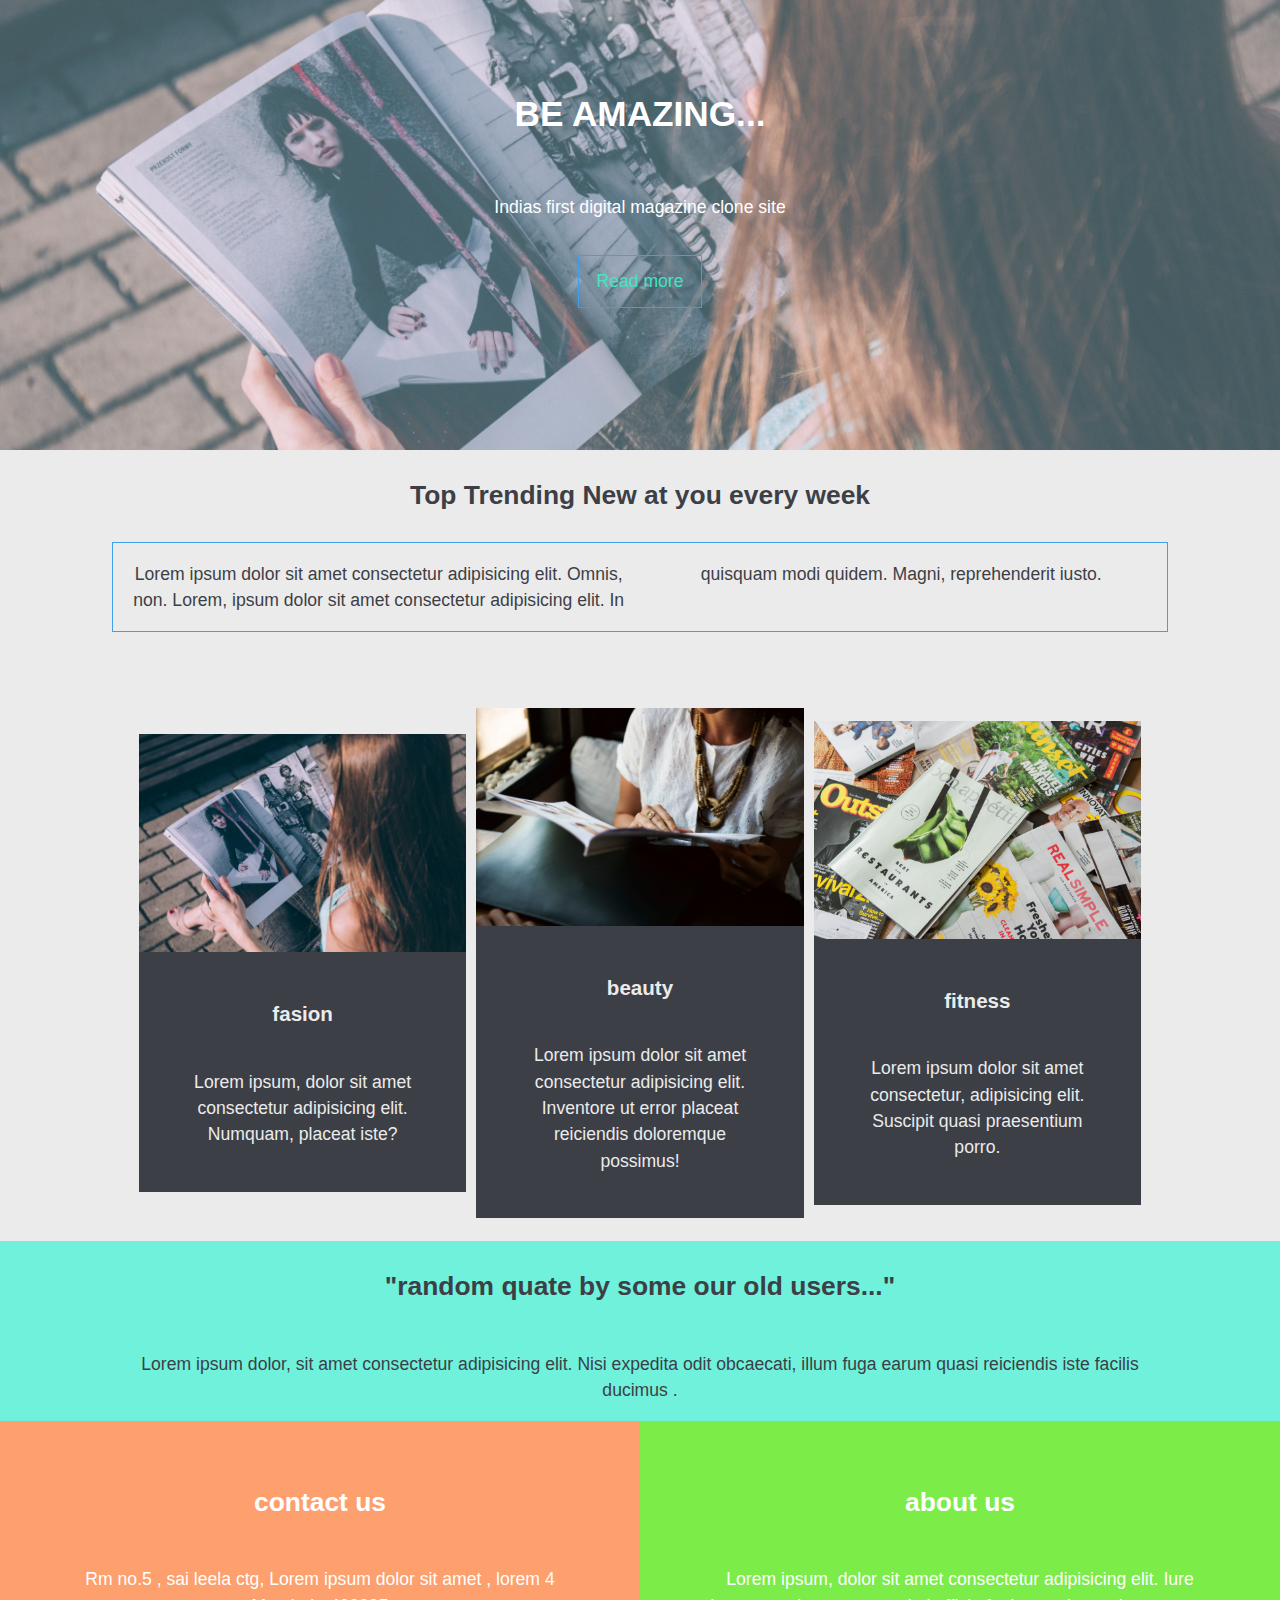
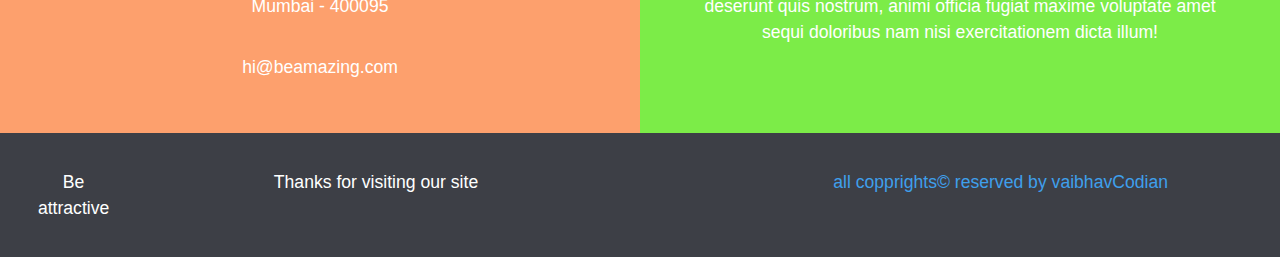
<file: magazine_site/index.html>
<!DOCTYPE html>
<html lang="en">
<head>
    <meta charset="UTF-8">
    <meta name="viewport" content="width=device-width, initial-scale=1.0">
    <meta http-equiv="X-UA-Compatible" content="ie=edge">
    <title>BE AMAZING</title>
    <link rel="stylesheet" href="style.css">
</head>
<body>
    <!-- HEADER SHOWCASE -->
    <header id="showcase" class="grid">
        <div class="bg-img"></div>
        <div class="content-wrap">
        <h1>BE AMAZING...</h1>
        <p>Indias first digital magazine clone site</p>
        <a href="#section-b" class="btn">Read more</a>
        </div>
    </header>

    <!-- Main Area -->
    <main id="main">
        <!-- section a -->
        <section id="section-a" class="grid">
            <div class="content-wrap">
                <h2 class="content-title">Top Trending New at you every week</h2>
                
                <p class="content-text">Lorem ipsum dolor sit amet consectetur adipisicing elit. Omnis, non. Lorem, ipsum dolor sit amet consectetur adipisicing elit. In quisquam modi quidem. Magni, reprehenderit iusto.</p>
            </div>
        </section>
        <!-- section b -->
        <section id="section-b" class="grid">
            <ul>
                <li>
                    <div class="card">
                        <img src="images/img3.jpeg" alt="">
                        <div class="card-content">
                            <h3 class="card-title">fasion</h3>
                            <p>Lorem ipsum, dolor sit amet consectetur adipisicing elit. Numquam, placeat iste?</p>
                        </div>
                    </div>
                </li>
                <li>
                    <div class="card">
                        <img src="images/img4.jpeg" alt="">
                        <div class="card-content">
                            <h3 class="card-title">beauty</h3>
                            <p>Lorem ipsum dolor sit amet consectetur adipisicing elit. Inventore ut error placeat reiciendis doloremque possimus!</p>
                        </div>
                    </div>
                </li>
                <li>
                    <div class="card">
                        <img src="images/img5.jpeg" alt="">
                        <div class="card-content">
                            <h3 class="class-title">fitness</h3>
                            <p>Lorem ipsum dolor sit amet consectetur, adipisicing elit. Suscipit quasi praesentium porro.</p>
                        </div>
                    </div>
                </li>
            </ul>
        </section>

        <!-- section c -->

        <section id="section-c" class="grid">
            <div class="content-wrap">
                <h2 class="content-title">"random quate by some our old users..." </h2>
                <p>Lorem ipsum dolor, sit amet consectetur adipisicing elit. Nisi expedita odit obcaecati, illum fuga earum quasi reiciendis iste facilis ducimus .</p>
            </div>
        </section>
        <!-- section d -->
        <section id="section-d" class="grid">
            <div class="box">
                <h2 class="content-title">contact us</h2>
                <p>Rm no.5 , sai leela ctg, Lorem ipsum dolor sit amet , lorem 4
                    Mumbai - 400095 
                </p>
                <p class="email">hi@beamazing.com</p>
            </div>
            <div class="box">
                <h2 class="content-title">about us</h2>
                <p>Lorem ipsum, dolor sit amet consectetur adipisicing elit. Iure deserunt quis nostrum, animi officia fugiat maxime voluptate amet sequi doloribus nam nisi exercitationem dicta illum!
                </p>
            </div>
        </section>

        <!-- FOOTER -->
        <footer id="main-footer" class="grid">
            <div>Be attractive</div>
            <div>Thanks for visiting our site</div>
            <div class="terms">all copprights&copy; reserved by vaibhavCodian</div>
        </footer>

    </main>

</body>
</html>
</file>
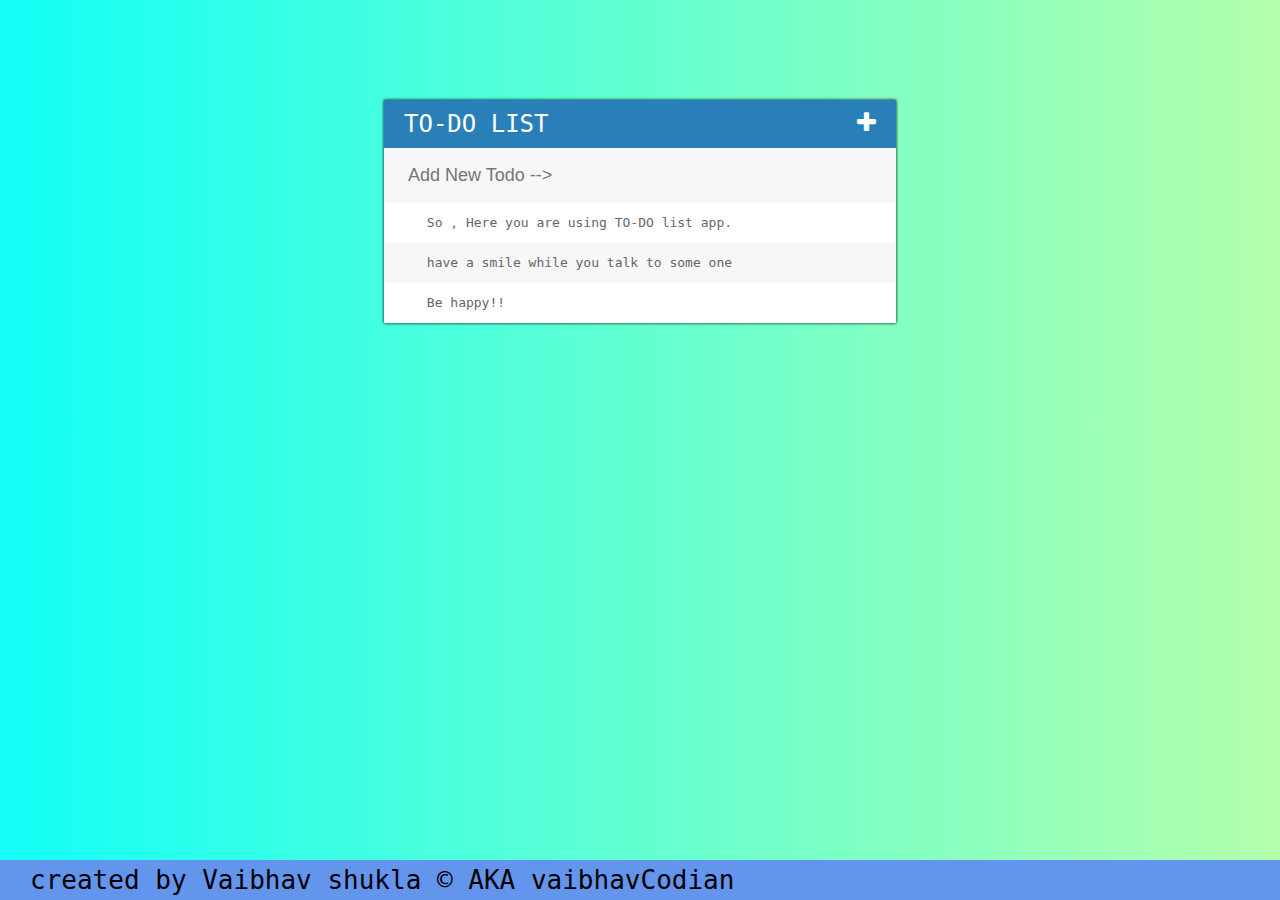
<file: TODO List app...!!/index.html>
<!doctype html>
<html>

<head>

    <title>TODO List</title> 
    
    
    <link rel="stylesheet" type="text/css" href="https://cdnjs.cloudflare.com/ajax/libs/font-awesome/4.7.0/css/font-awesome.css">
    <link href="https://fonts.googleapis.com/css?family=Roboto:400,500i,700" rel="stylesheet">
    <link rel="stylesheet" type="text/css" href="css/styles.css">
    
    <script type="text/javascript" src="javaScript/lib/jquery-3.2.1.min.js"></script>
  
    
    

</head>    

<body>

    
<div id="container">
    <h1>To-do List <i class="fa fa-plus" aria-hidden="true"></i> </h1>
    <input type="text" placeholder="Add New Todo -->">
    
    <ul>
    <li><span><i class="fa fa-trash" aria-hidden="true"></i></span> So , Here  you are using TO-DO list app.</li>
    <li><span><i class="fa fa-trash" aria-hidden="true"></i></span> have a smile while you talk to some one</li>
    <li><span><i class="fa fa-trash" aria-hidden="true"></i></span> Be happy!!</li>
    </ul>
    
    
    
</div>
    
    
    <footer>
    
        created by Vaibhav shukla &copy; AKA vaibhavCodian
    
    </footer>
    
    
    
    
<script type="text/javascript" src="javaScript/todos.js"></script>    
</body>    



</html>
</file>
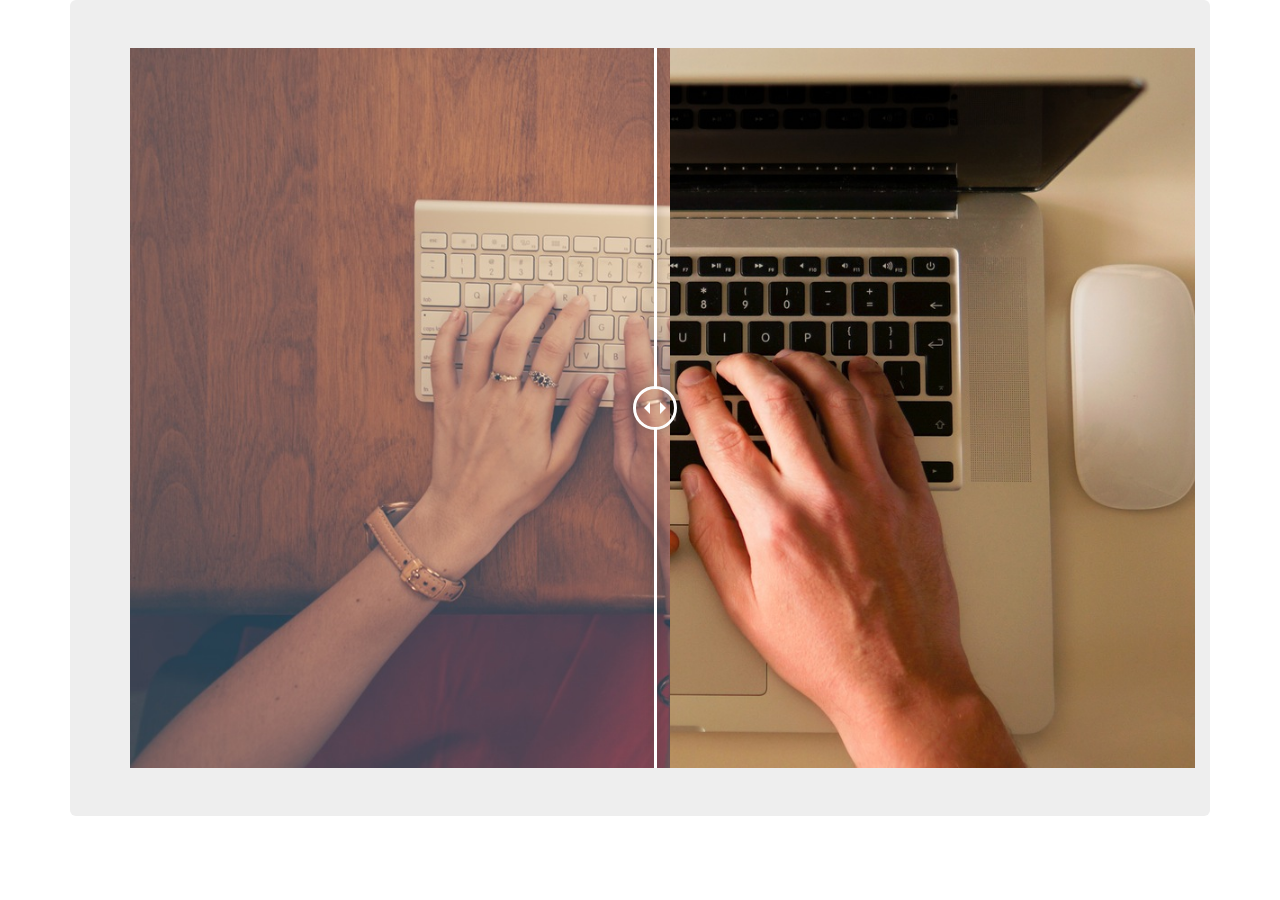
<file: fun showcase/Image->Slider/index.html>
<!DOCTYPE html>
<html lang="en">

<head>
	<meta charset="utf-8">
	<meta name="viewport" content="width=device-width, initial-scale=1.0">
	<link rel="stylesheet" media="screen" href="https://cdnjs.cloudflare.com/ajax/libs/twitter-bootstrap/3.3.5/css/bootstrap.min.css">
   <link rel="stylesheet" href="css/twentytwenty.css">
    <link rel="stylesheet" href="css/style.css">
	<title>Sliing images</title>

	<!--  -->

	<style>

	</style>

</head>

<body>

	<div class="container">
        <div class="jumbotron text-center">
            <div class="row">
                <div class="col-xs-12 twentytwenty-container">
                    <img src="images/image-1.jpg" alt="">
                    <img src="images/image-2.jpg" alt="">
                </div>
            </div>
            
        </div>
	</div>

	<script src="https://cdnjs.cloudflare.com/ajax/libs/jquery/1.11.3/jquery.min.js"></script>
	<script src="js/jquery.twentytwenty.js"></script>
	<script src="js/jquery.event.move.js"></script>
	<script src="js/custom.js"></script>
	<script src="https://cdnjs.cloudflare.com/ajax/libs/twitter-bootstrap/3.3.5/js/bootstrap.min.js"></script>

	<script>
	</script>

</body>

</html>
</file>
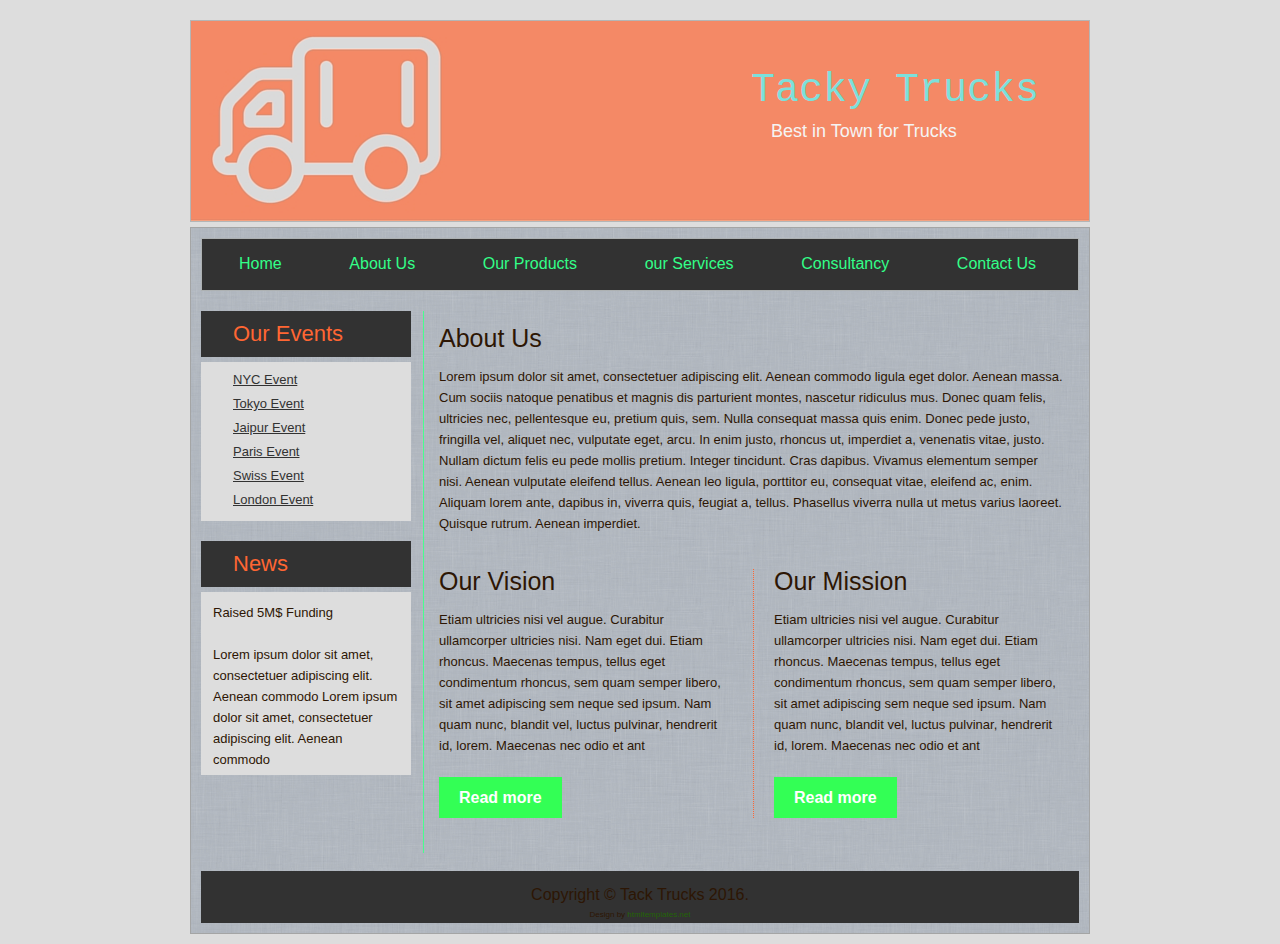
<file: fun showcase/tacky_corporate_website/index.html>
<!DOCTYPE html>
<html>
<head>
<meta charset="UTF-8">
<title>Tack Trucks</title>
<meta name="description" content="A description of your website">
<meta name="keywords" content="keyword1, keyword2, keyword3">
<link href="css/style.css" rel="stylesheet" type="text/css">
</head>
<body>

<div id="wrapper"> 

  <div id="header"> 

    <div class="top_banner">
      <h1>Tacky Trucks</h1>
      <p>Best in Town for Trucks</p>
    </div>

  </div>

  <div id="page_content">

    <div class="navigation">
      <ul>
        <li><a href="#">Home</a></li>
        <li><a href="#">About Us</a></li>
        <li><a href="#">Our Products</a></li>
        <li><a href="#">our Services</a></li>
        <li><a href="#">Consultancy</a></li>
        <li><a href="#">Contact Us</a></li>
      </ul>
    </div>

    <div class="left_side_bar"> 

      <div class="col_1">
        <h1>Our Events</h1>
        <div class="box">
          <ul>
            <li><a href="#">NYC Event</a></li>
            <li><a href="#">Tokyo Event</a></li>
            <li><a href="#">Jaipur Event</a></li>
            <li><a href="#">Paris Event</a></li>
            <li><a href="#">Swiss Event</a></li>
            <li><a href="#">London Event</a></li>
          </ul>
        </div>
      </div>

      <div class="col_1">
        <h1>News</h1>
        <div class="box">
          <p>Raised 5M$ Funding</p>
          <br>
          <p>Lorem ipsum dolor sit amet, consectetuer adipiscing elit. 
Aenean commodo Lorem ipsum dolor sit amet, consectetuer adipiscing elit.
 Aenean commodo</p>
        </div>
      </div>

    </div>

    <div class="right_section">
      <div class="common_content">
        <h2>About Us</h2>
        <p>Lorem ipsum dolor sit amet, consectetuer 
adipiscing elit. Aenean commodo ligula eget dolor. Aenean massa. Cum 
sociis natoque penatibus et magnis dis parturient montes, nascetur 
ridiculus mus. Donec quam felis, ultricies nec, pellentesque eu, pretium
 quis, sem. Nulla consequat massa quis enim. Donec pede justo, fringilla
 vel, aliquet nec, vulputate eget, arcu. In enim justo, rhoncus ut, 
imperdiet a, venenatis vitae, justo. Nullam dictum felis eu pede mollis 
pretium. Integer tincidunt. Cras dapibus. Vivamus elementum semper nisi.
 Aenean vulputate eleifend tellus. Aenean leo ligula, porttitor eu, 
consequat vitae, eleifend ac, enim. Aliquam lorem ante, dapibus in, 
viverra quis, feugiat a, tellus. Phasellus viverra nulla ut metus varius
 laoreet. Quisque rutrum. Aenean imperdiet. </p>
        </div>
      <div class="top_content">
        <div class="column_one">
          <h2>Our Vision</h2>
          <p>Etiam ultricies nisi vel augue. Curabitur ullamcorper 
ultricies nisi. Nam eget dui. Etiam rhoncus. Maecenas tempus, tellus 
eget condimentum rhoncus, sem quam semper libero, sit amet adipiscing 
sem neque sed ipsum. Nam quam nunc, blandit vel, luctus pulvinar, 
hendrerit id, lorem. Maecenas nec odio et ant</p>
         <br>
         <p><a href="#" class="btn">Read more</a></p> 
        </div>
        <div class="column_two border_left">
          <h2>Our Mission</h2>
          <p>Etiam ultricies nisi vel augue. Curabitur ullamcorper 
ultricies nisi. Nam eget dui. Etiam rhoncus. Maecenas tempus, tellus 
eget condimentum rhoncus, sem quam semper libero, sit amet adipiscing 
sem neque sed ipsum. Nam quam nunc, blandit vel, luctus pulvinar, 
hendrerit id, lorem. Maecenas nec odio et ant</p>
          <br>
          <p><a href="#" class="btn">Read more</a></p></div>
      </div>
    </div>

    <div class="clear"></div>
    
    <!--start footer from here-->
      <div id="footer">Copyright &copy; Tack Trucks 2016. <br><span class="mini">Design by <a href="http://www.htmltemplates.net" target="_blank">htmltemplates.net</a></span><br>
    
    <!--DO NOT remove footer link-->
    <!--Template designed by--><a href="http://www.htmltemplates.net"><img src="images/design_img.gif" class="copyright" alt="HTML Templates"></a></div>
	
    <!--/. end footer from here-->
  </div>

</div>

</body></html>
</file>
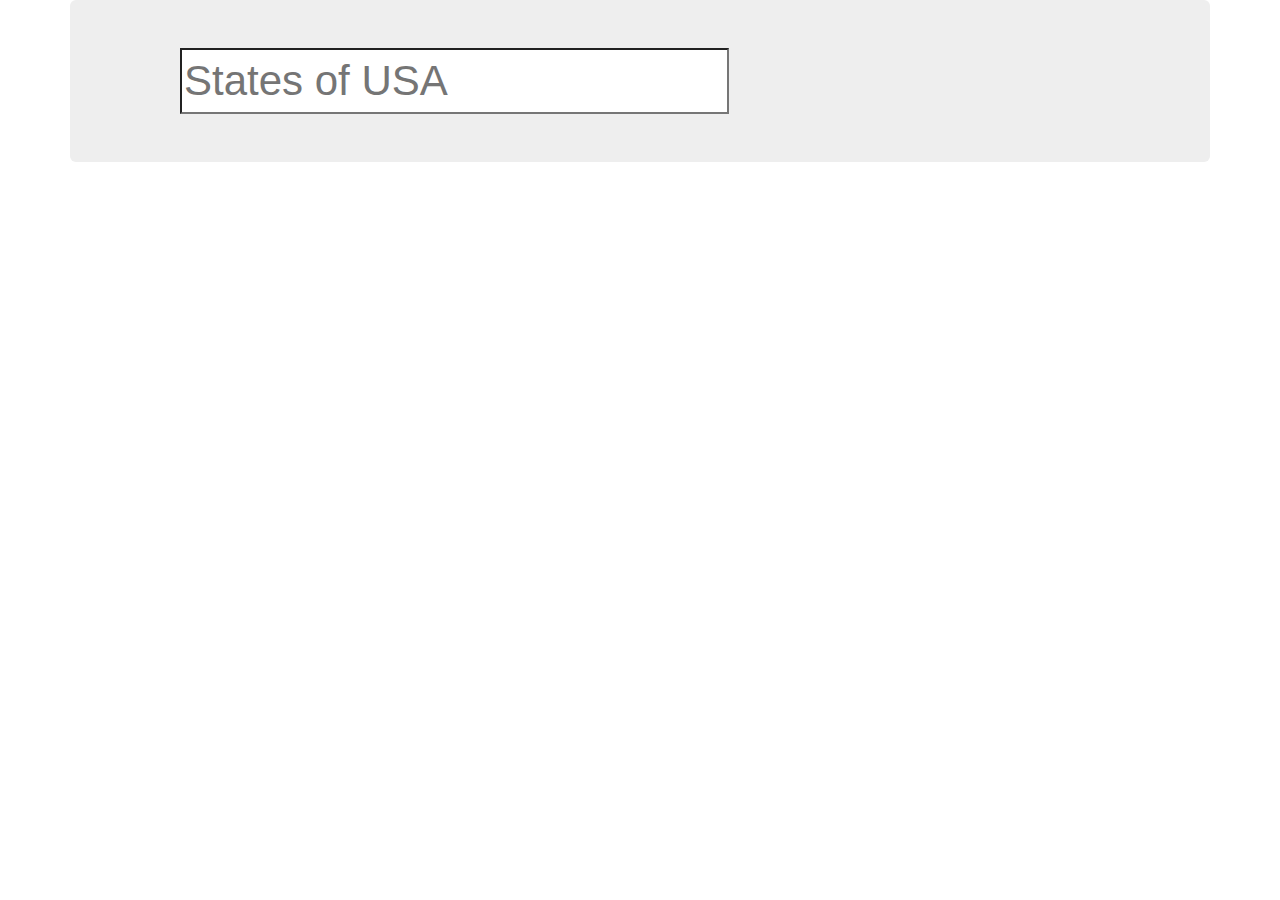
<file: fun showcase/TypeAhead/index.html>
<!DOCTYPE html>
<html lang="en">

<head>
	<meta charset="utf-8">
	<meta name="viewport" content="width=device-width, initial-scale=1.0">
	<link rel="stylesheet" media="screen" href="https://cdnjs.cloudflare.com/ajax/libs/twitter-bootstrap/3.3.5/css/bootstrap.min.css">

	<title>Minimum Bootstrap HTML Skeleton</title>

	<link rel="stylesheet" href="css/style.css">

</head>

<body>

	<div class="container">
        <div class="jumbotron">
            <div class="row">
                <div class="col-md-12">
                    <div id="the-basics">
                      <input class="typeahead" type="text" placeholder="States of USA">
                    </div>
                </div>
            </div>
        </div>
        
	</div>

	<script src="https://cdnjs.cloudflare.com/ajax/libs/jquery/1.11.3/jquery.min.js"></script>
	<script src="js/typeahead.js"></script>
	<script src="js/custom.js"></script>
	<script src="https://cdnjs.cloudflare.com/ajax/libs/twitter-bootstrap/3.3.5/js/bootstrap.min.js"></script>

	<script>
	</script>

</body>

</html>
</file>
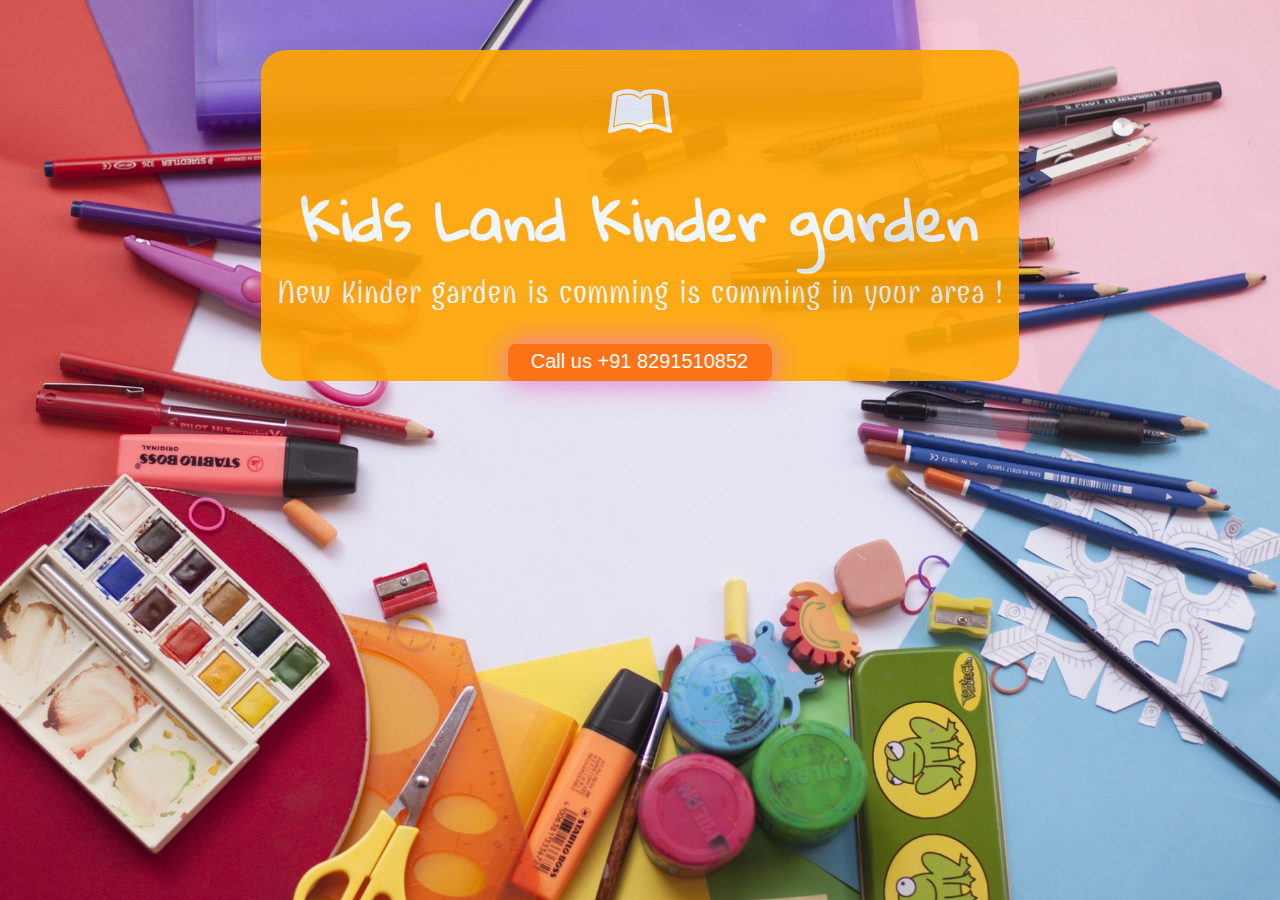
<file: basic_lading/Kinder garden coming soon/structure.html>
<!DOCTYPE html>
<html lang="en">
    

<head>

    <meta charset="utf-8">
    <title>Kids Land</title>
    <link href="https://fonts.googleapis.com/css?family=Combo|Gloria+Hallelujah" rel="stylesheet">
    
    <link rel="stylesheet" href="css/style.css">
    <link rel="stylesheet" href="https://maxcdn.bootstrapcdn.com/font-awesome/4.7.0/css/font-awesome.min.css">
    
</head>

<body>
    
    
<div>
    
    <h1><i class="fa fa-leanpub" aria-hidden="true"></i> <br> Kids Land Kinder garden</h1>
    <p>New Kinder garden is comming is comming in your area !</p>
    <button class="btn">Call us +91 8291510852</button>
    
    
</div>    
    
    
</body>

</html>
</file>
<file: magazine_site/style.css>
/* style variables */
:root {
    --main-bg-color: #ebebeb;
    --main-ft-color: #3d3f46;
    --btn-clr: #3f9fec;
    --btn-hclr: #41e6c2;
    --primary-color: #6ff1dc;
    --secondary-color: #7cec48;
    --lighter-color: #fda06d;
}


/* core style */
body {
    margin: 0;
    font-family: Arial, Helvetica, sans-serif;
    background-color: var(--main-bg-color);
    color: var(--main-ft-color);
    font-size: 1.1em;
    line-height: 1.5;
    text-align: center;
}

h1 , h2 , h3 {
    margin: 0;
    padding: 1em 0;
}

p {
    margin: 0;
    padding: 1em;
}

.btn {
    display: inline-block;
    border: solid 1px var(--btn-clr);
    text-decoration: none;
    padding: 0.7em 1em;
    color: var(--btn-hclr);
    margin: 1em;
}
.btn:hover {
    border: solid 1px var(--btn-hclr);
    color: var(--btn-clr);
}

img {
    display: block;
    width: 100%;
    height: auto;
}

/* Header show case */

#showcase {
    min-height: 450px;
    color: #ffffff;
    text-align: center;
    font-weight: 5px;
}

#showcase .bg-img {
    position: absolute;
    background: url('images/img3.jpeg') #ffffff  center no-repeat;
    background-size: cover;
    opacity: 0.7; 
    width: 100%;
    height: 450px;
    z-index: -1;

}

#showcase h1 {
    padding-top: 2.5em;
}

#showcase .content-wrap , #section-a {
    padding: 0 2em;
}

    /* section a */

#section-a {
    background: var(--main-bg-color);
    color: var(--main-ft-color);
    padding-bottom: 2em;   
}

    /* section b */
#section-b {
    padding: 2em 1em 1em;
}

#section-b ul{
    list-style: none;
    margin: 0;
    padding: 0;
}

#section-b li{
    margin-top: 1em;
    background: var(--main-ft-color);
    color: var(--main-bg-color);
}

.card-content {
    padding: 1.5em;
}

    /* section c */

#section-c {
    background: var(--primary-color);
    color: var(--main-ft-color);
}
    /* section d */
#section-d .box {
    padding: 2em;
    color: #fff;
    background: var(--secondary-color);
}
#section-d .box:first-child {
    background: var(--lighter-color);
}

    /* footer */
#main-footer {
    padding: 2em;
    background: #3d3f46;
    color: #fff;
    text-align: center;
}

#main-footer .terms{
    text-align: right;
    color: #3f9fec;
}


/* media-queries ___@@ */
@media(min-width: 700px){
    .grid {
        display: grid;
        grid-template-columns: 1fr repeat(2 , minmax(auto , 30em)) 1fr; 
    }

    .content-wrap , #section-b ul {
        grid-column: 2/4;
    }

    #section-a .content-text {
        columns: 2;
        column-gap: 1.5em;
        border: 1px solid #3f9fec;
    }
    #section-b ul {
        display: flex;
        align-items: center;
        justify-content: center;
    }
    #section-b li {
        width: 31%;
        margin: 5px;
    }

    .box{
        grid-column: span 2;
    }

    #main-footer div{
        columns: 2/4;
    }

    

}
</file>
<file: TODO List app...!!/css/styles.css>
body{
    
    font-family: monospace;
	margin: 0;
	padding: 0;
    
    
    /* linear gradient's */
    
    background: #B3FFAB;  /* fallback for old browsers */
    background: -webkit-linear-gradient(to right, #12FFF7, #B3FFAB);  /* Chrome 10-25, Safari 5.1-6 */
    background: linear-gradient(to right, #12FFF7, #B3FFAB); /* W3C, IE 10+/ Edge, Firefox 16+, Chrome 26+, Opera 12+, Safari 7+ */

    height: 100%;
    
}

h1{
    
    background: #2980b9;
    color: white;
    margin: 0;
    padding: 10px 20px;
    text-transform: uppercase;
    font-size: 24px;
    font-weight: normal;
}

.fa-plus{
    float: right;
}

input{
    
    font-size: 18px;
    background-color: #f7f7f7;
    color: #2980b5;
    width: 100%;
    padding: 13px 13px 13px 20px;
    box-sizing:border-box;
    border: 4px solid rgba(0,0,0,0);
    
    
}


input:focus{
    
    background: #fff;
    border: 3px solid #fff;
    outline: none;
    
}


ul{
    
    
    list-style: none;
    margin: 0;
    padding: 0;
    
}

span{
    
    background: #e74c3c;
    height: 40px;
    margin-right: 35px;
    color: #fff;
    width: 0px;
    text-align: center;
    display: inline-block; 
    transition: 0.2s;
    opacity: 0;
}
li:hover span{
    
    width: 40px;
    opacity: 1;
    
}

li{
    height: 40px;
    line-height: 40px;
    background: #fff;
    color: #666;   
}

li:nth-child(2n){
    
    background: #f7f7f7;
    
}


#container{   
    width: 40%;
    margin: 100px auto;
    background: #f7f7f7;
    box-shadow: 0 0 3px #000;
    
}

.completed{
    color: gray;
    text-decoration: line-through;    
}

footer{
    background-color: cornflowerblue;
    font-size: 2em;    
    width: 100%;
    padding: 5px;
    padding-left: 30px;
    position: fixed;
    bottom: 0;
    
}


/*
_______Media____________________
______________Querie____________
---=====C====.====S====.====S===

*/
</file>
<file: fun showcase/Image->Slider/css/twentytwenty.css>
.twentytwenty-horizontal .twentytwenty-handle:before, .twentytwenty-horizontal .twentytwenty-handle:after, .twentytwenty-vertical .twentytwenty-handle:before, .twentytwenty-vertical .twentytwenty-handle:after {
  content: " ";
  display: block;
  background: white;
  position: absolute;
  z-index: 30;
  -webkit-box-shadow: 0px 0px 12px rgba(51, 51, 51, 0.5);
  -moz-box-shadow: 0px 0px 12px rgba(51, 51, 51, 0.5);
  box-shadow: 0px 0px 12px rgba(51, 51, 51, 0.5); }

.twentytwenty-horizontal .twentytwenty-handle:before, .twentytwenty-horizontal .twentytwenty-handle:after {
  width: 3px;
  height: 9999px;
  left: 50%;
  margin-left: -1.5px; }

.twentytwenty-vertical .twentytwenty-handle:before, .twentytwenty-vertical .twentytwenty-handle:after {
  width: 9999px;
  height: 3px;
  top: 50%;
  margin-top: -1.5px; }

.twentytwenty-before-label, .twentytwenty-after-label, .twentytwenty-overlay {
  position: absolute;
  top: 0;
  width: 100%;
  height: 100%; }

.twentytwenty-before-label, .twentytwenty-after-label, .twentytwenty-overlay {
  -webkit-transition-duration: 0.5s;
  -moz-transition-duration: 0.5s;
  transition-duration: 0.5s; }

.twentytwenty-before-label, .twentytwenty-after-label {
  -webkit-transition-property: opacity;
  -moz-transition-property: opacity;
  transition-property: opacity; }

.twentytwenty-before-label:before, .twentytwenty-after-label:before {
  color: white;
  font-size: 13px;
  letter-spacing: 0.1em; }

.twentytwenty-before-label:before, .twentytwenty-after-label:before {
  position: absolute;
  background: rgba(255, 255, 255, 0.2);
  line-height: 38px;
  padding: 0 20px;
  -webkit-border-radius: 2px;
  -moz-border-radius: 2px;
  border-radius: 2px; }

.twentytwenty-horizontal .twentytwenty-before-label:before, .twentytwenty-horizontal .twentytwenty-after-label:before {
  top: 50%;
  margin-top: -19px; }

.twentytwenty-vertical .twentytwenty-before-label:before, .twentytwenty-vertical .twentytwenty-after-label:before {
  left: 50%;
  margin-left: -45px;
  text-align: center;
  width: 90px; }

.twentytwenty-left-arrow, .twentytwenty-right-arrow, .twentytwenty-up-arrow, .twentytwenty-down-arrow {
  width: 0;
  height: 0;
  border: 6px inset transparent;
  position: absolute; }

.twentytwenty-left-arrow, .twentytwenty-right-arrow {
  top: 50%;
  margin-top: -6px; }

.twentytwenty-up-arrow, .twentytwenty-down-arrow {
  left: 50%;
  margin-left: -6px; }

.twentytwenty-container {
  -webkit-box-sizing: content-box;
  -moz-box-sizing: content-box;
  box-sizing: content-box;
  z-index: 0;
  overflow: hidden;
  position: relative;
  -webkit-user-select: none;
  -moz-user-select: none; }
  .twentytwenty-container img {
    max-width: 100%;
    position: absolute;
    top: 0;
    display: block; }
  .twentytwenty-container.active .twentytwenty-overlay, .twentytwenty-container.active :hover.twentytwenty-overlay {
    background: rgba(0, 0, 0, 0); }
    .twentytwenty-container.active .twentytwenty-overlay .twentytwenty-before-label,
    .twentytwenty-container.active .twentytwenty-overlay .twentytwenty-after-label, .twentytwenty-container.active :hover.twentytwenty-overlay .twentytwenty-before-label,
    .twentytwenty-container.active :hover.twentytwenty-overlay .twentytwenty-after-label {
      opacity: 0; }
  .twentytwenty-container * {
    -webkit-box-sizing: content-box;
    -moz-box-sizing: content-box;
    box-sizing: content-box; }

.twentytwenty-before-label {
  opacity: 0; }
  .twentytwenty-before-label:before {
    content: "Before"; }

.twentytwenty-after-label {
  opacity: 0; }
  .twentytwenty-after-label:before {
    content: "After"; }

.twentytwenty-horizontal .twentytwenty-before-label:before {
  left: 10px; }

.twentytwenty-horizontal .twentytwenty-after-label:before {
  right: 10px; }

.twentytwenty-vertical .twentytwenty-before-label:before {
  top: 10px; }

.twentytwenty-vertical .twentytwenty-after-label:before {
  bottom: 10px; }

.twentytwenty-overlay {
  -webkit-transition-property: background;
  -moz-transition-property: background;
  transition-property: background;
  background: rgba(0, 0, 0, 0);
  z-index: 25; }
  .twentytwenty-overlay:hover {
    background: rgba(0, 0, 0, 0.5); }
    .twentytwenty-overlay:hover .twentytwenty-after-label {
      opacity: 1; }
    .twentytwenty-overlay:hover .twentytwenty-before-label {
      opacity: 1; }

.twentytwenty-before {
  z-index: 20; }

.twentytwenty-after {
  z-index: 10; }

.twentytwenty-handle {
  height: 38px;
  width: 38px;
  position: absolute;
  left: 50%;
  top: 50%;
  margin-left: -22px;
  margin-top: -22px;
  border: 3px solid white;
  -webkit-border-radius: 1000px;
  -moz-border-radius: 1000px;
  border-radius: 1000px;
  -webkit-box-shadow: 0px 0px 12px rgba(51, 51, 51, 0.5);
  -moz-box-shadow: 0px 0px 12px rgba(51, 51, 51, 0.5);
  box-shadow: 0px 0px 12px rgba(51, 51, 51, 0.5);
  z-index: 40;
  cursor: pointer; }

.twentytwenty-horizontal .twentytwenty-handle:before {
  bottom: 50%;
  margin-bottom: 22px;
  -webkit-box-shadow: 0 3px 0 white, 0px 0px 12px rgba(51, 51, 51, 0.5);
  -moz-box-shadow: 0 3px 0 white, 0px 0px 12px rgba(51, 51, 51, 0.5);
  box-shadow: 0 3px 0 white, 0px 0px 12px rgba(51, 51, 51, 0.5); }
.twentytwenty-horizontal .twentytwenty-handle:after {
  top: 50%;
  margin-top: 22px;
  -webkit-box-shadow: 0 -3px 0 white, 0px 0px 12px rgba(51, 51, 51, 0.5);
  -moz-box-shadow: 0 -3px 0 white, 0px 0px 12px rgba(51, 51, 51, 0.5);
  box-shadow: 0 -3px 0 white, 0px 0px 12px rgba(51, 51, 51, 0.5); }

.twentytwenty-vertical .twentytwenty-handle:before {
  left: 50%;
  margin-left: 22px;
  -webkit-box-shadow: 3px 0 0 white, 0px 0px 12px rgba(51, 51, 51, 0.5);
  -moz-box-shadow: 3px 0 0 white, 0px 0px 12px rgba(51, 51, 51, 0.5);
  box-shadow: 3px 0 0 white, 0px 0px 12px rgba(51, 51, 51, 0.5); }
.twentytwenty-vertical .twentytwenty-handle:after {
  right: 50%;
  margin-right: 22px;
  -webkit-box-shadow: -3px 0 0 white, 0px 0px 12px rgba(51, 51, 51, 0.5);
  -moz-box-shadow: -3px 0 0 white, 0px 0px 12px rgba(51, 51, 51, 0.5);
  box-shadow: -3px 0 0 white, 0px 0px 12px rgba(51, 51, 51, 0.5); }

.twentytwenty-left-arrow {
  border-right: 6px solid white;
  left: 50%;
  margin-left: -17px; }

.twentytwenty-right-arrow {
  border-left: 6px solid white;
  right: 50%;
  margin-right: -17px; }

.twentytwenty-up-arrow {
  border-bottom: 6px solid white;
  top: 50%;
  margin-top: -17px; }

.twentytwenty-down-arrow {
  border-top: 6px solid white;
  bottom: 50%;
  margin-bottom: -17px; }
</file>
<file: fun showcase/Image->Slider/css/style.css>
.col-xs-12 img{
    width: 100%;
    
}
</file>
<file: fun showcase/TypeAhead/css/style.css>
#the-basics{
    font-size: 3em;
    
}
#the-basics input{
    margin-left: 50px;
}
.tt-suggestion .tt-selectable {
    margin-left: 100px;

}
</file>
<file: basic_lading/Kinder garden coming soon/css/style.css>
body{
    
    background:url("../images/img01.jpeg")
    no-repeat center fixed;
    background-size: cover;
    font-family: 'combo', cursive;
    
    
}

h1{
    
    
font-size: 3.5em;
font-family: 'Gloria Hallelujah', cursive;
margin: 0;
    
}
p{
    
    margin-top: 0;
    font-size: 2em;
    
}

div{
    width: 60%;
    margin: 50px auto;
    text-align: center;
    border-radius: 25px;
    background-color: #ffa500;
    color:aliceblue;
    opacity: 0.9;
    
    
}
.btn {

    border: none;
    background: #ff6600;
  -webkit-border-radius: 8;
  -moz-border-radius: 8;
  border-radius: 8px;
  -webkit-box-shadow: 0px 1px 30px #e869ca;
  -moz-box-shadow: 0px 1px 30px #e869ca;
  box-shadow: 0px 1px 30px #e869ca;
  font-family: Arial;
  color: #ffffff;
  font-size: 20px;
  padding: 6px 24px 8px 23px;
  text-decoration: none;
}

.btn:hover {
    
    
    background: #ffb889;
    
}

i{
    
    font-size: 4em;
    margin: 0;
    
}
</file>
<file: fun showcase/tacky_corporate_website/css/style.css>
/* General Reset */
html, body, div, span, applet, object, iframe, h1, h2, h3, h4, h5, h6, p, blockquote, pre, a, abbr, acronym, address, big, cite, code, del, dfn, em, font, img, ins, kbd, q, s, samp, small, strike, strong, sub, sup, tt, var, b, u, i, center, dl, dt, dd, ol, ul, li, fieldset, form, label, legend, table, caption, tbody, tfoot, thead, tr, th, td, hr, button {
	margin:0;
	padding:0;
	border:0;
	outline:0;
	font-size:100%;
	vertical-align:baseline;
	background:none;
}

ol, ul {
	list-style-type:none;
}

h1, h2, h3, h4, h5, h6, li {
	line-height:100%;
}

blockquote, q {
	quotes:none;
}

q:before, q:after {
	content:"";
}

input, textarea, select {
	font:12px Arial, Helvetica, sans-serif;
	vertical-align:middle;
	padding:0;
	margin:0;
}

textarea {
	overflow:auto;
	resize:none;
}

body {
	margin:0px;
	padding:0px;
	font-size:13px;
	line-height:21px;
	color:#2d1604;
	background-color:#dddddd;
	font-family:Arial, Helvetica, sans-serif;
}

h1, h2, h3, h4, h5, h6 {
	font-weight:normal;
}

h1 {
	font-size:33px;
	margin-bottom:15px;
}

h2 {
	font-size:25px;
	margin-bottom:15px;

}

h3 {
	font-size:18px;
	margin-bottom:15px;
}

h4 {
	font-size:16px;
	margin-bottom:15px;
}

h5 {
	font-size:14px;
	margin-bottom:15px;
}

h6 {
	font-size:12px;
	margin-bottom:15px;
}

	/*  links
	******************************/
	a {color: #236407;text-decoration: underline;}
	a:hover {color: #236407;text-decoration: none;}

	/*  superscript and subscript
	******************************/
	sup, sub {vertical-align: baseline;position: relative;top: -0.4em;}
	sub { top: 0.4em; }
	
	/*  lists
	******************************/
	ul, ol {padding:0;margin:0;}
	ul li {list-style-type:disc;}
	ol li {list-style-type:decimal;}
	ul li,
	ol li {font-size: 12px; line-height: 16px;margin: 0 0 10px 15px;}

	/*  tables
	******************************/
	table,th,td {border:1px solid #BBBBBB;}
	th {padding:3px; font-weight:bold;color:#3b413e;}
	tr {margin:0 0 5px 0;padding:3px;}
	td {padding:5px;margin:0 1px;}
	
	/*  horizontal lines
	******************************/
	hr {border-bottom: 1px solid #ceced6;margin:5px 0;padding:0;height:2px;width:100%; margin-bottom:10px;}

.clear {
	clear:both;
}

.left {
	float:left;
}

.right {
	float:right;
}

.copyright {
	border: 0px;
	height: 1px;
	width: 1px;
}

#wrapper {
	width:900px;
	margin:0 auto;
	padding:20px 0 10px 0;
}
/*----start header----*/
#header {
	padding:0px 0px 5px;
}

#header .top_banner{
	background:url(../images/header.jpg) no-repeat left top;
	color: #5aeb91;
	opacity: 0.7;
	height:150px;
	padding:50px 35px 0 560px;
	border:#a4a5a5 solid 1px;
}

#header h1{
	font-size:40px;
	color:#54e2db;
	margin:0px;
	padding:0px 0px 10px;
	font-family: monospace;
}

#header h1 a {
	color:#323A07;
	text-decoration: none;
}

#header h1 a:hover {
	text-decoration: none;
}

#header p{
	font-size:18px;
	margin-left:20px;
	color:#ffffff;
}

.navigation{
	margin:0px 0px 20px;
	border:#adb1b2 solid 1px;
	padding:15px 5px;
	background: rgb(50,50,50);
	
}

.navigation ul{
	margin:0px;
	padding:0px;
}

.navigation ul li{
	margin:0px;
	padding:0px 32px;
	display:inline;
	font-size:15px;
	list-style-type:none;
}

.navigation ul li a{
	color:#33ff88;
    font-size: 16px;
	text-decoration:none;
}

.navigation ul li a:hover{
	text-decoration:underline;
}

.navigation ul li:last-child {
	border-right:none;
}
/*----end header----*/


/*----start page content----*/
#page_content{
	padding:10px;
	background:url(../images/body.jpg) repeat;
	border:#a4a5a5 solid 1px;
}

#page_content .right_section{
	width:625px;
	float:right;
	padding:15px;
	border-left:#47ff8e solid 1px;
}

#page_content .right_section .top_content{
	padding:15px 0 0px 0;
}

#page_content .right_section .top_content .column_one{
	width:290px;
	float:left;
	margin-bottom:20px;
}

#page_content .right_section .top_content .column_two{
	width:290px;
	float:right;
	margin-bottom:20px;
}

a.btn{
	color:#0a0800;
	font-size:16px;
	text-decoration:none;
	padding:10px 20px 10px 20px;
	font-weight:bold;
	display:inline-block;
	background-color:#33ff55;
    color: #ffffff
}

a.btn:hover{
	text-decoration:underline;
    background-color: rgb(50,50,50);
}

.common_content{
	padding:0 0 20px 0;
}

.border_left{
	border-left:#ff6633 dotted 1px;
	padding-left:20px;
}

.border_none{
	border:none!important;
	margin:0px!important;
}

.left_side_bar{
	width:210px;
	float:left;
}

.left_side_bar h1{
	font-size:22px;
	padding:12px 0 12px 32px;
	margin-bottom:5px;
	color:#ff6633;
	background: rgb(50,50,50);
}

.left_side_bar .col_1{
	padding:0px 0 20px 0;
}

.left_side_bar .col_1 .box{
	padding:10px 12px 5px;
	background-color:#dddddd;
}

.left_side_bar .col_1 .box ul{
	margin:0px;
	padding:0px;
}

.left_side_bar .col_1 .box ul li{
	margin:0px 0px 8px;
	padding:0px 0px 0px 20px;
	font-size:13px;
	list-style-type:none;
	
}

.left_side_bar .col_1 .box ul li a{
	color:rgb(50,50,50);
	text-decoration:underline;
}

.left_side_bar .col_1 .box ul li a:hover{
	color:#364b38;
	text-decoration:none;
}
/*----end page content----*/


/*----start footer content----*/
#footer{
	clear:both;
	margin-top:18px;
	padding:15px 0 12px 0;
	height:25px;
	text-align:center;
	font-family:Verdana, Geneva, sans-serif;
	font-size:16px;
	line-height:17px;
	background: rgb(50,50,50);top
    color: #ffffff
}

#footer a{
	color: #236407;
	text-decoration:none;
}

#footer a:hover{
	color: #236407;
	text-decoration:underline;
}

.mini{
    font-size: 8px
}

/*----end footer content----*/
</file>
